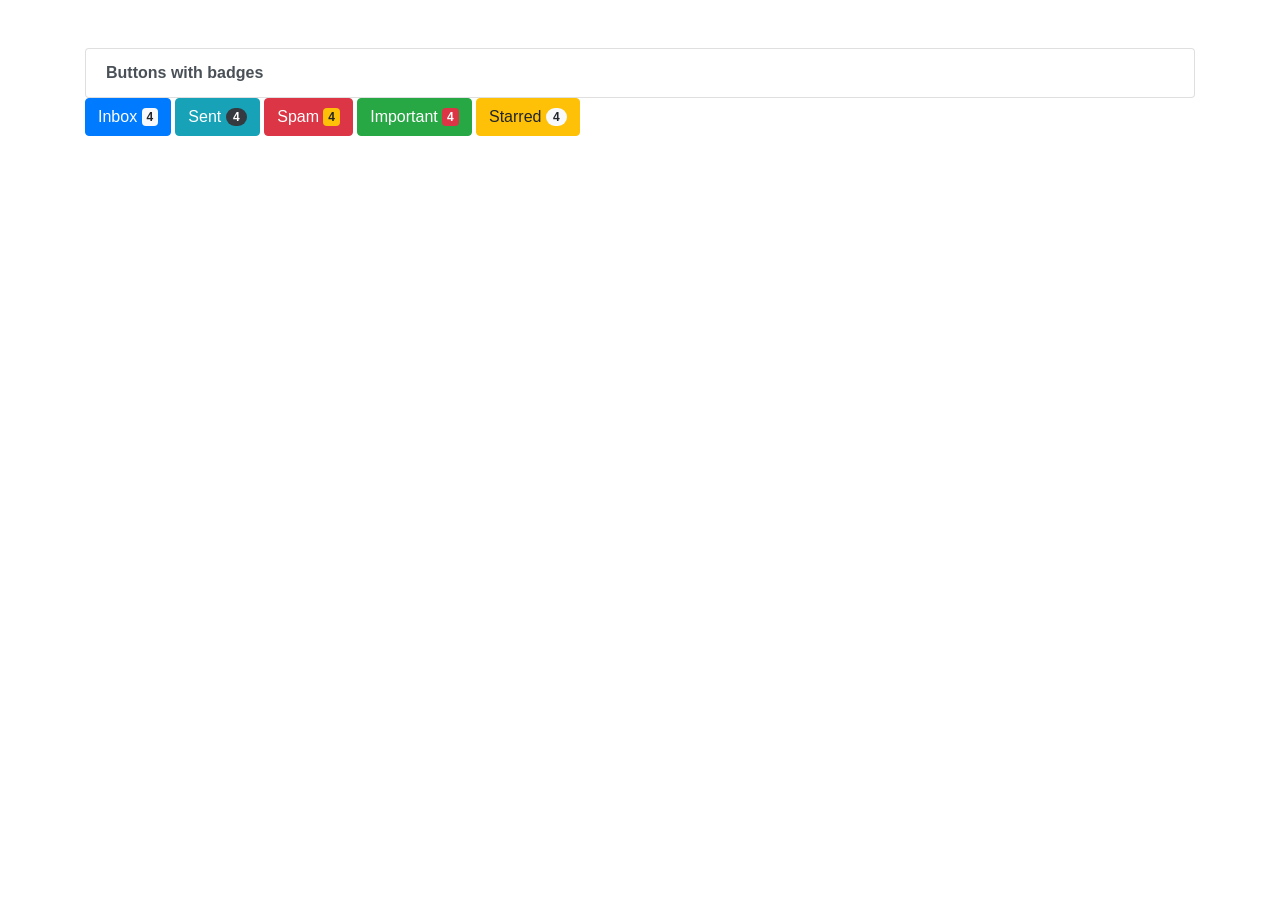
<file: index2.html>
<!DOCTYPE html>
<html lang="en">
<head>
    <meta charset="UTF-8">
    <meta name="viewport" content="width=device-width, initial-scale=1.0">
    <title>Document</title>
    <link rel="stylesheet" href="css/bootstrap.css">
</head>
<body>

<div class="container">
    <div class="row my-5">
        <div class="col-md-12">
            <ul class="list-group">
                <li class="list-group-item list-group-item-action font-weight-bold">Buttons with badges</li>
            </ul>
            <button type="button" class="btn btn-primary">
                Inbox <span class="badge badge-light">4</span>
            </button>
            <button type="button" class="btn btn-info">
                Sent <span class="badge badge-dark badge-pill">4</span>
            </button>
            <button type="button" class="btn btn-danger">
                Spam <span class="badge badge-warning">4</span>
            </button>
            <button type="button" class="btn btn-success">
                Important <span class="badge badge-danger">4</span>
            </button>
            <button type="button" class="btn btn-warning">
                Starred <span class="badge badge-light badge-pill">4</span>
            </button>
        </div>
    </div>
</div>

<script src="js/jQuery.min.js"></script>
<script src="js/src/popover.js"></script>
<script src="js/bootstrap.js"></script>
</body>
</html>
</file>
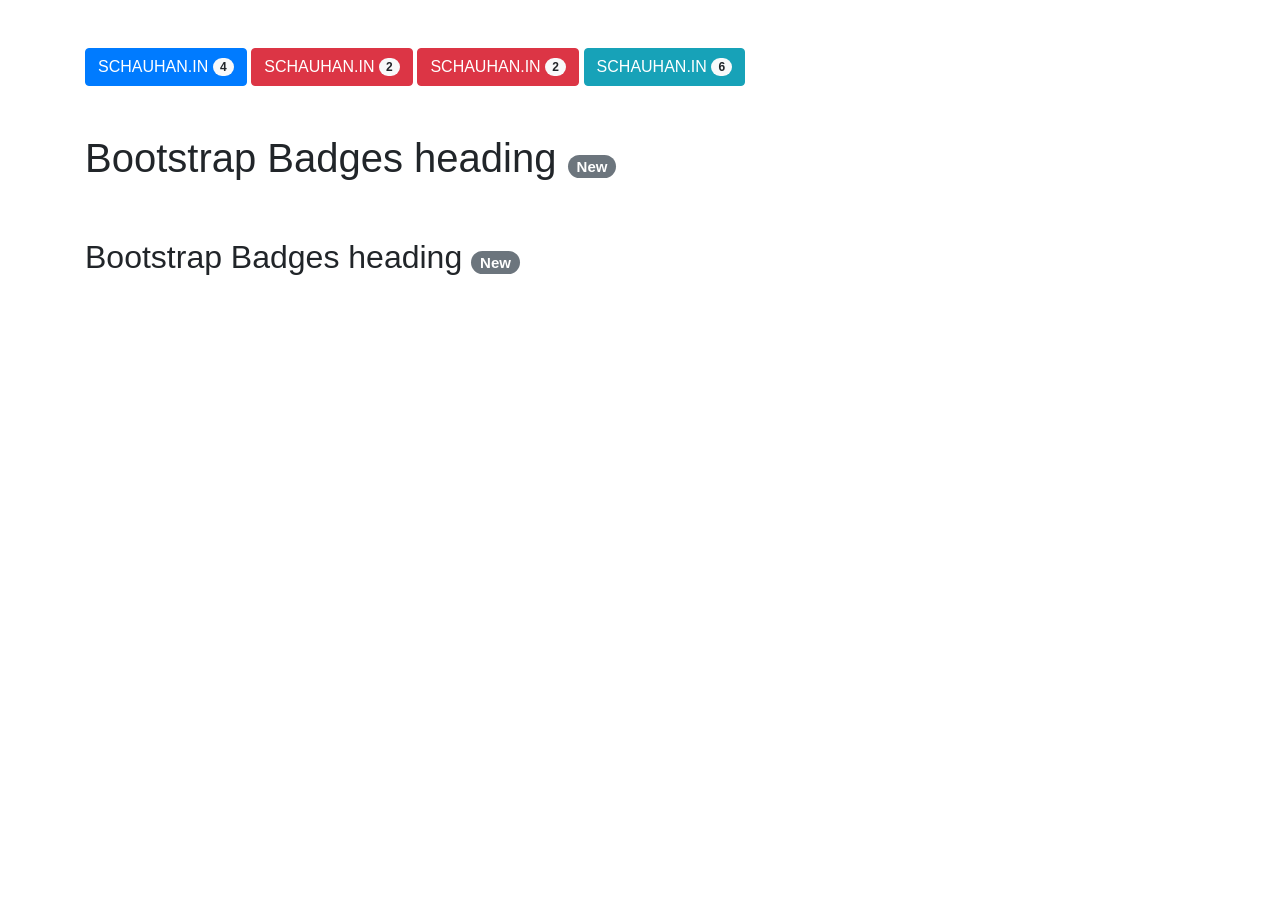
<file: index3.html>
<!DOCTYPE html>
<html lang="en">
<head>
    <meta charset="UTF-8">
    <meta name="viewport" content="width=device-width, initial-scale=1.0">
    <title>Document</title>
    <link rel="stylesheet" href="css/bootstrap.css">
    <link rel="stylesheet" href="css/main.css">
</head>
<body>
    
<div class="container">
    <div class="row my-5">
        <div class="col-md-12">
            <button type="button" class="btn btn-primary">
                SCHAUHAN.IN <span class="badge badge-light badge-pill">4</span>
            </button>
            <button type="button" class="btn btn-danger">
                SCHAUHAN.IN <span class="badge badge-light badge-pill">2</span>
            </button>
            <button type="button" class="btn btn-danger">
                SCHAUHAN.IN <span class="badge badge-light badge-pill">2</span>
            </button>
            <button type="button" class="btn btn-info">
                SCHAUHAN.IN <span class="badge badge-light badge-pill">6</span>
            </button>
        </div>
    </div>
    <div class="row my-5">
        <div class="col-md-12">
            <h1>
                Bootstrap Badges heading <span class="badge badge-secondary badge-pill a">New</span>
            </h1>
        </div>
    </div>
    <div class="row my-5">
        <div class="col-md-12">
            <h2>
                Bootstrap Badges heading <span class="badge badge-secondary badge-pill a">New</span>
            </h2>
        </div>
    </div>
</div>

<script src="js/jQuery.min.js"></script>
<script src="js/src/popover.js"></script>
<script src="js/bootstrap.js"></script>
</body>
</html>
</file>
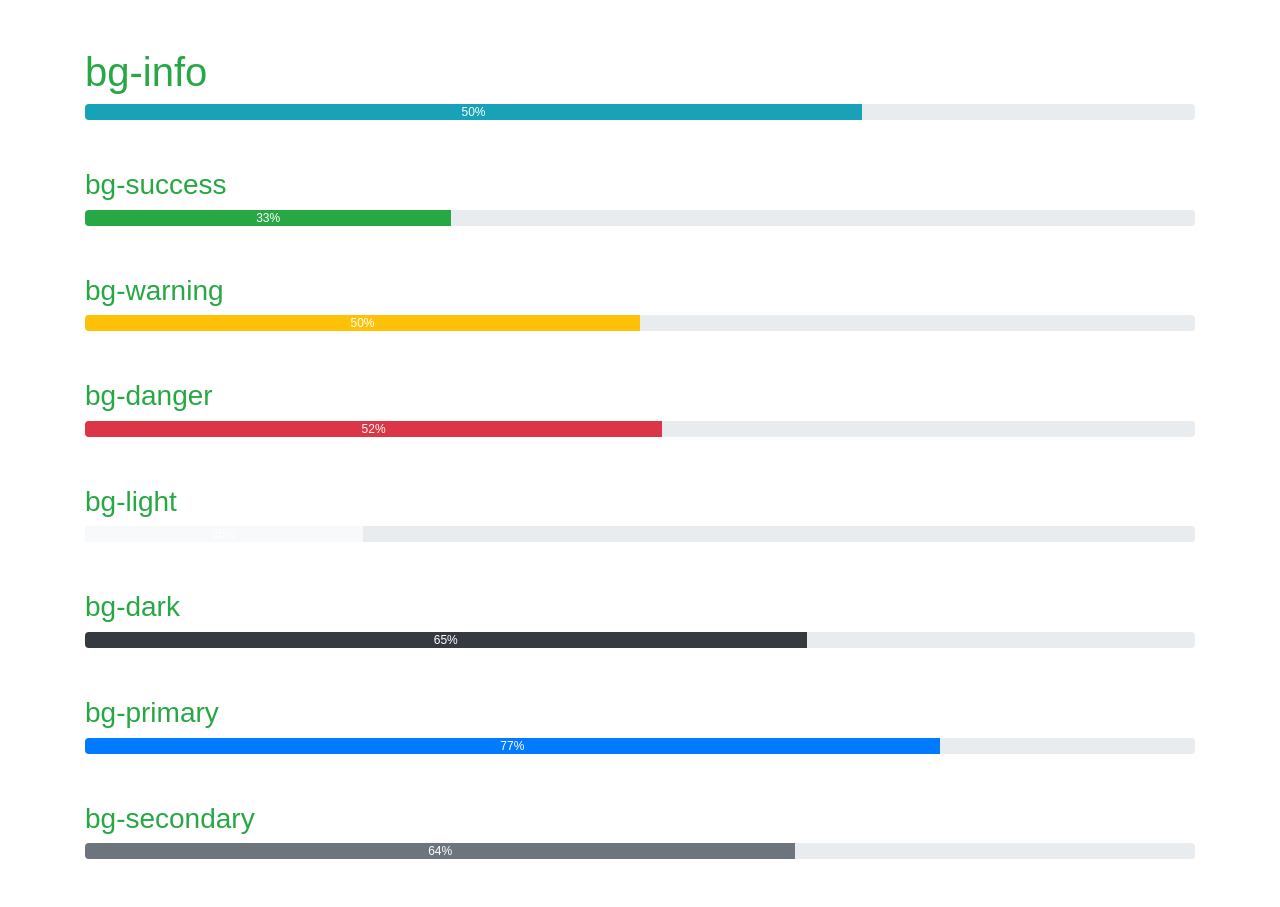
<file: index5.html>
<!DOCTYPE html>
<html lang="en">
<head>
    <meta charset="UTF-8">
    <meta name="viewport" content="width=device-width, initial-scale=1.0">
    <title>Document</title>
    <link rel="stylesheet" href="css/bootstrap.css">
    <link rel="stylesheet" href="css/main2.css">
</head>
<body>
    
<div class="container">
    <div class="row my-5">
        <div class="col-md-12">
            <h1 class="a">bg-info</h1>
            <div class="progress">
                <div class="progress-bar bg-info" style="width: 70%;">50%</div>
            </div>
        </div>
    </div>
    <div class="row my-5">
        <div class="col-md-12">
            <h3 class="a">bg-success</h3>
            <div class="progress">
                <div class="progress-bar bg-success" style="width: 33%;">33%</div>
            </div>
        </div>
    </div>
    <div class="row my-5">
        <div class="col-md-12">
            <h3 class="a">bg-warning</h3>
            <div class="progress">
                <div class="progress-bar bg-warning" style="width: 50%;">50%</div>
            </div>
        </div>
    </div>
    <div class="row my-5">
        <div class="col-md-12">
            <h3 class="a">bg-danger</h3>
            <div class="progress">
                <div class="progress-bar bg-danger" style="width: 52%;">52%</div>
            </div>
        </div>
    </div>
    <div class="row my-5">
        <div class="col-md-12">
            <h3 class="a">bg-light</h3>
            <div class="progress">
                <div class="progress-bar bg-light" style="width: 25%;">25%</div>
            </div>
        </div>
    </div>
    <div class="row my-5">
        <div class="col-md-12">
            <h3 class="a">bg-dark</h3>
            <div class="progress">
                <div class="progress-bar bg-dark" style="width: 65%;">65%</div>
            </div>
        </div>
    </div>
    <div class="row my-5">
        <div class="col-md-12">
            <h3 class="a">bg-primary</h3>
            <div class="progress">
                <div class="progress-bar bg-primary" style="width: 77%;">77%</div>
            </div>
        </div>
    </div>
    <div class="row my-5">
        <div class="col-md-12">
            <h3 class="a">bg-secondary</h3>
            <div class="progress">
                <div class="progress-bar bg-secondary" style="width: 64%;">64%</div>
            </div>
        </div>
    </div>
</div>

<script src="js/jQuery.min.js"></script>
<script src="js/src/popover.js"></script>
<script src="js/bootstrap.js"></script>
</body>
</html>
</file>
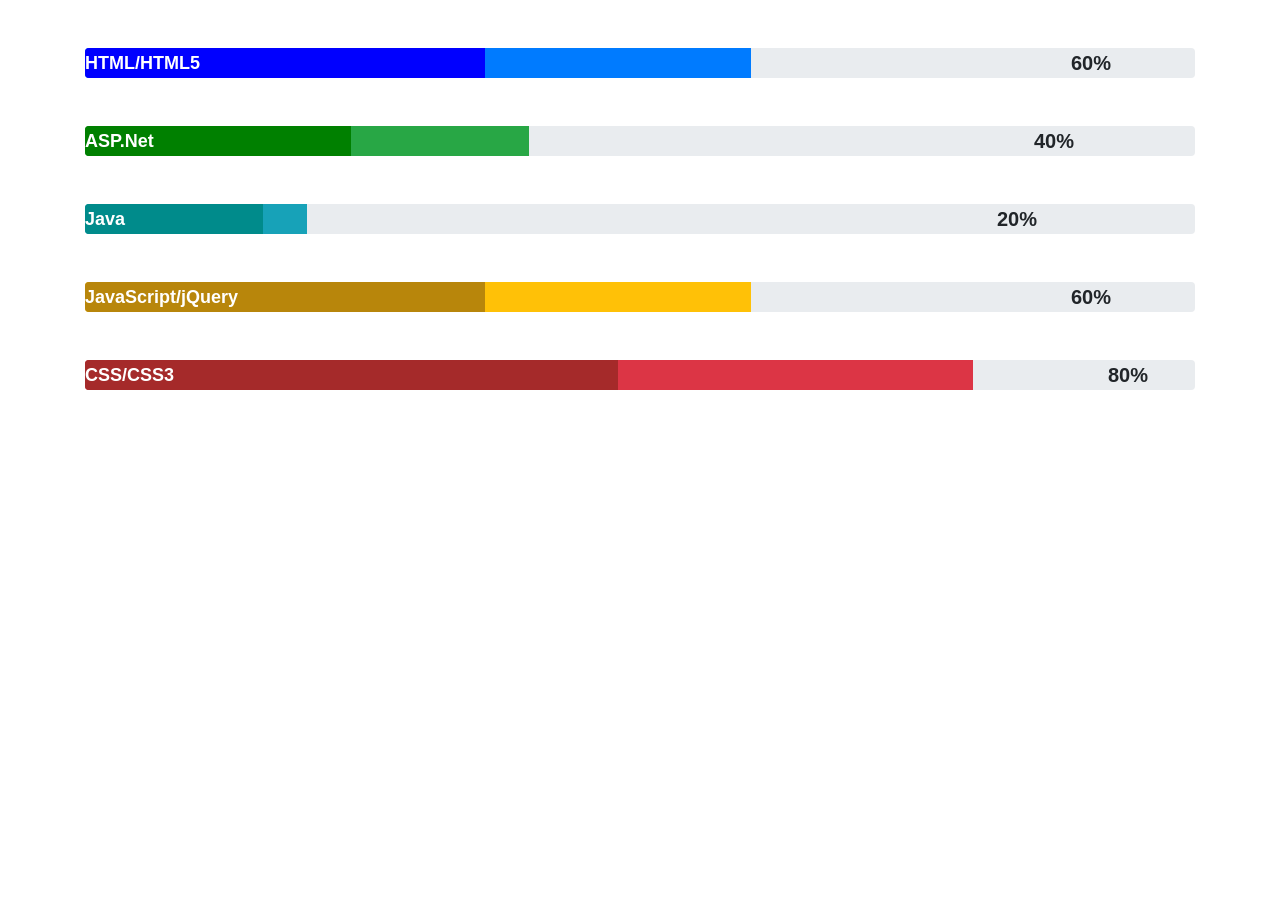
<file: index6.html>
<!DOCTYPE html>
<html lang="en">
<head>
    <meta charset="UTF-8">
    <meta name="viewport" content="width=device-width, initial-scale=1.0">
    <title>Document</title>
    <link rel="stylesheet" href="css/bootstrap.css">
    <link rel="stylesheet" href="css/main3.css">
</head>
<body>
    
<div class="container">
    <div class="row my-5">
        <div class="col-md-12">
            <div class="progress" style="height: 30px;">
                <div class="progress-bar bg-primary font-weight-bold a" style="width: 60%;"><div style="width: 60%;" class="q pt-5 pb-5">HTML/HTML5</div></div>
                <div class="w font-weight-bold">60%</div>
            </div>
        </div>
    </div>
    <div class="row my-5">
        <div class="col-md-12">
            <div class="progress" style="height: 30px;">
                <div class="progress-bar bg-success font-weight-bold a" style="width: 40%;"><div style="width: 60%;" class="q2 pt-5 pb-5">ASP.Net</div></div>
                <div class="w2 font-weight-bold">40%</div>
            </div>
        </div>
    </div>
    <div class="row my-5">
        <div class="col-md-12">
            <div class="progress" style="height: 30px;">
                <div class="progress-bar bg-info font-weight-bold a" style="width: 20%;"><div style="width: 80%;" class="q3 pt-5 pb-5">Java</div></div>
                <div class="w3 font-weight-bold">20%</div>
            </div>
        </div>
    </div>
    <div class="row my-5">
        <div class="col-md-12">
            <div class="progress" style="height: 30px;">
                <div class="progress-bar bg-warning font-weight-bold a" style="width: 60%;"><div style="width: 60%;" class="q4 pt-5 pb-5">JavaScript/jQuery</div></div>
                <div class="w4 font-weight-bold">60%</div>
            </div>
        </div>
    </div>
    <div class="row my-5">
        <div class="col-md-12">
            <div class="progress" style="height: 30px;">
                <div class="progress-bar bg-danger font-weight-bold a" style="width: 80%;"><div style="width: 60%;" class="q5 pt-5 pb-5">CSS/CSS3</div></div>
                <div class="w5 font-weight-bold">80%</div>
            </div>
        </div>
    </div>
</div>

<script src="js/jQuery.min.js"></script>
<script src="js/src/popover.js"></script>
<script src="js/bootstrap.js"></script>
</body>
</html>
</file>
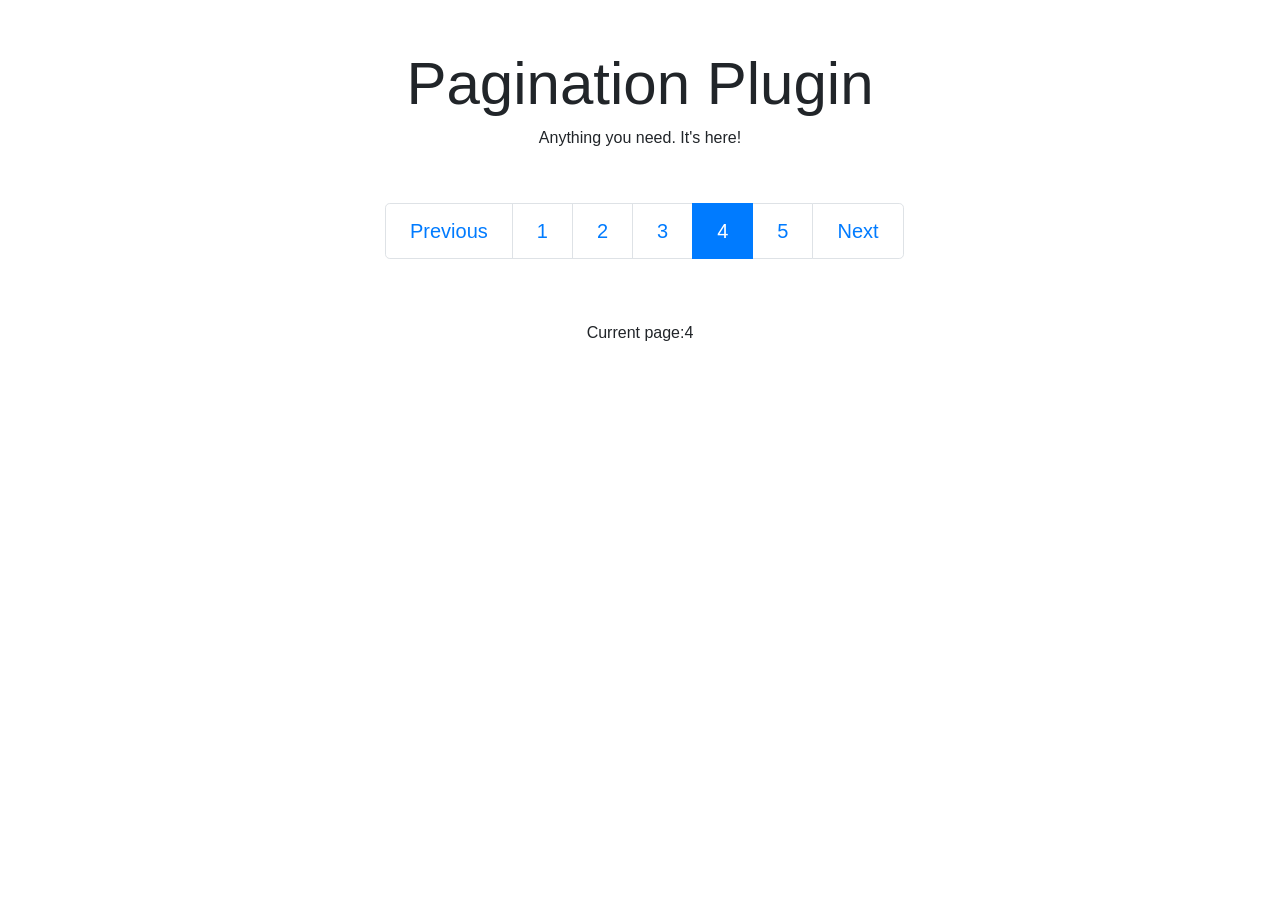
<file: index7.html>
<!DOCTYPE html>
<html lang="en">
<head>
    <meta charset="UTF-8">
    <meta name="viewport" content="width=device-width, initial-scale=1.0">
    <title>Document</title>
    <link rel="stylesheet" href="css/bootstrap.css">
    <link rel="stylesheet" href="css/main4.css">
</head>
<body>
    
<div class="container">
    <div class="row my-5">
        <div class="col-md-12">
            <h1 class="a">Pagination Plugin</h1>
            <h6 class="a">Anything you need. It's here!</h6>
        </div>
    </div>
    <div class="row my-5">
        <div class="col-md-12">
            <ul class="pagination pagination-lg a2">
                <li class="page-item"><a href="#" class="page-link">Previous</a></li>
                <li class="page-item"><a href="#" class="page-link">1</a></li>
                <li class="page-item"><a href="#" class="page-link">2</a></li>
                <li class="page-item"><a href="#" class="page-link">3</a></li>
                <li class="page-item active"><a href="#" class="page-link">4</a></li>
                <li class="page-item"><a href="#" class="page-link">5</a></li>
                <li class="page-item"><a href="#" class="page-link">Next</a></li>
            </ul>
        </div>
    </div>
    <div class="row my-5">
        <div class="col-md-12">
            <h6 class="a">Current page:4</h6>
        </div>
    </div>
</div>

<script src="js/jQuery.min.js"></script>
<script src="js/src/popover.js"></script>
<script src="js/bootstrap.js"></script>
</body>
</html>
</file>
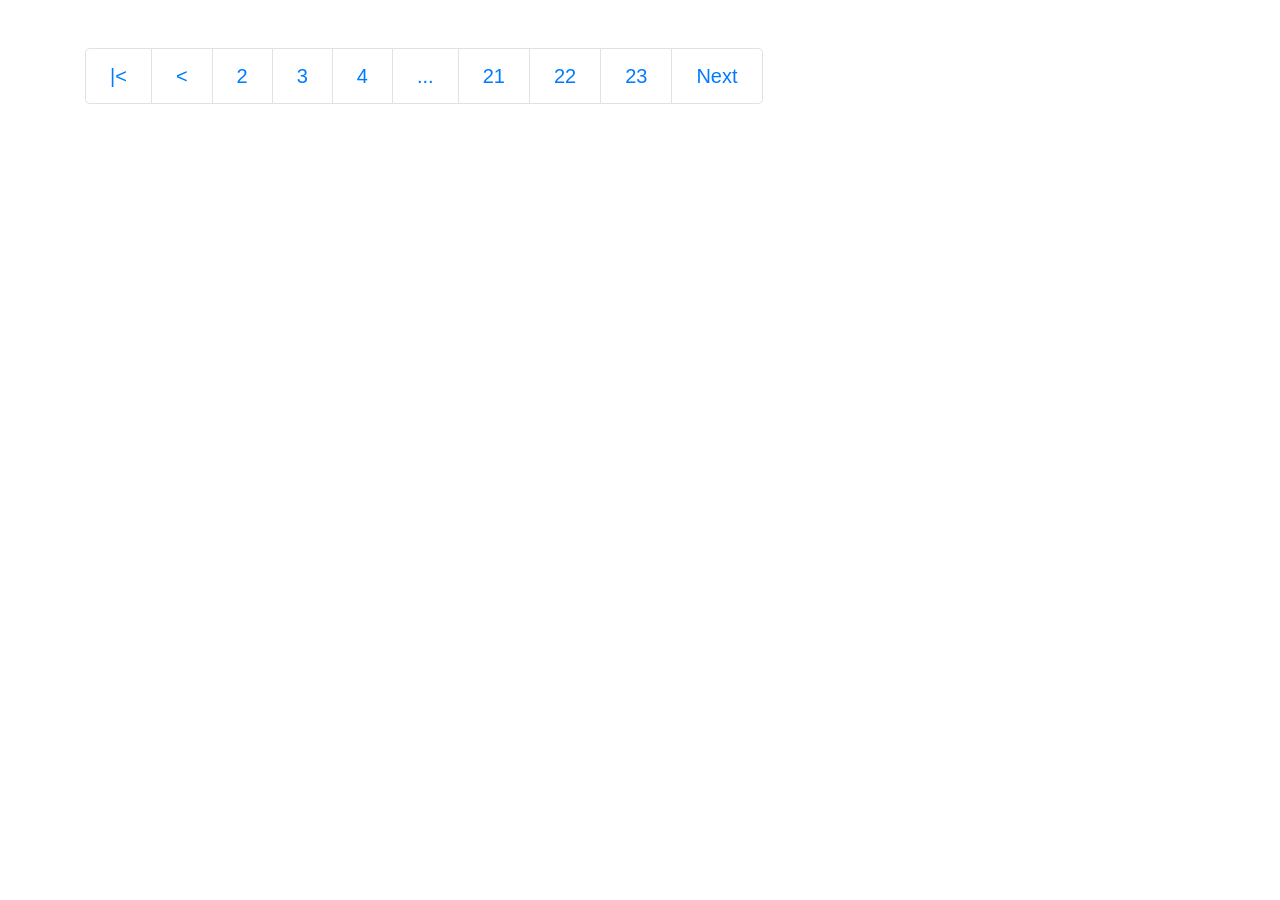
<file: index8.html>
<!DOCTYPE html>
<html lang="en">
<head>
    <meta charset="UTF-8">
    <meta name="viewport" content="width=device-width, initial-scale=1.0">
    <title>Document</title>
    <link rel="stylesheet" href="css/bootstrap.css">
</head>
<body>
    
<div class="container">
    <div class="row my-5">
        <div class="col-md-12">
            <ul class="pagination pagination-lg">
                <li class="page-item"><a href="#" class="page-link">|<span>&#60;</span></a></li>
                <li class="page-item"><a href="#" class="page-link"><span>&#60;</span></a></li>
                <li class="page-item"><a href="#" class="page-link">2</a></li>
                <li class="page-item"><a href="#" class="page-link">3</a></li>
                <li class="page-item"><a href="#" class="page-link">4</a></li>
                <li class="page-item"><a href="#" class="page-link">...</a></li>
                <li class="page-item"><a href="#" class="page-link">21</a></li>
                <li class="page-item"><a href="#" class="page-link">22</a></li>
                <li class="page-item"><a href="#" class="page-link">23</a></li>
                <li class="page-item"><a href="#" class="page-link">Next</a></li>
            </ul>
        </div>
    </div>
</div>

<script src="js/jQuery.min.js"></script>
<script src="js/src/popover.js"></script>
<script src="js/bootstrap.js"></script>
</body>
</html>
</file>
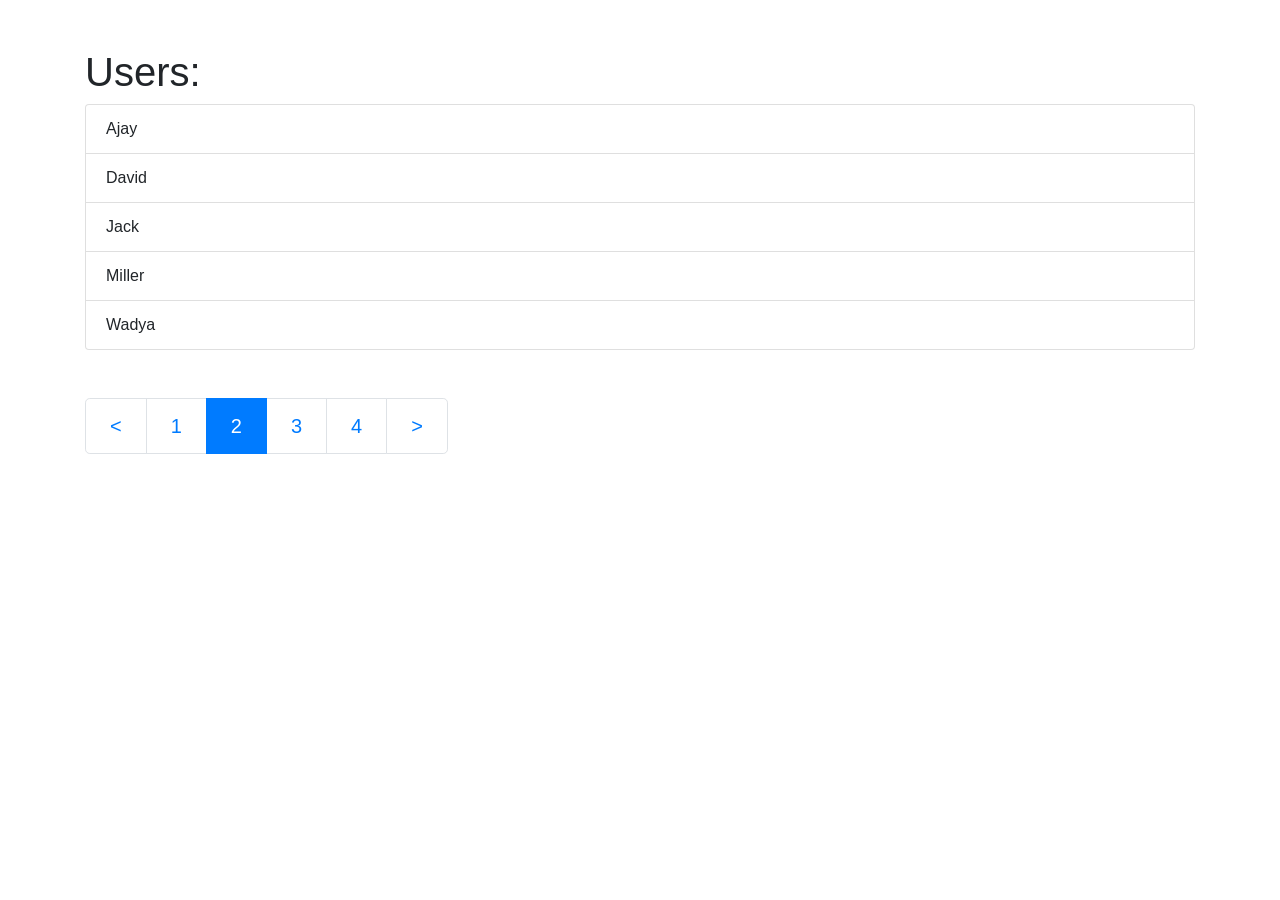
<file: index9.html>
<!DOCTYPE html>
<html lang="en">
<head>
    <meta charset="UTF-8">
    <meta name="viewport" content="width=device-width, initial-scale=1.0">
    <title>Document</title>
    <link rel="stylesheet" href="css/bootstrap.css">
</head>
<body>
    
<div class="container">
    <div class="row my-5">
        <div class="col-md-12">
            <h1>Users:</h1>
            <ul class="list-group">
                <li class="list-group-item">Ajay</li>
                <li class="list-group-item">David</li>
                <li class="list-group-item">Jack</li>
                <li class="list-group-item">Miller</li>
                <li class="list-group-item">Wadya</li>
            </ul>
        </div>
    </div>
    <div class="row my-5">
        <div class="col-md-12">
            <ul class="pagination pagination-lg">
                <li class="page-item"><a href="#" class="page-link"><span>&#60;</span></a></li>
                <li class="page-item"><a href="#" class="page-link">1</a></li>
                <li class="page-item active"><a href="#" class="page-link">2</a></li>
                <li class="page-item"><a href="#" class="page-link">3</a></li>
                <li class="page-item"><a href="#" class="page-link">4</a></li>
                <li class="page-item"><a href="#" class="page-link"><span>&#62;</span></a></li>
            </ul>
        </div>
    </div>
</div>

<script src="js/jQuery.min.js"></script>
<script src="js/src/popover.js"></script>
<script src="js/bootstrap.js"></script>
</body>
</html>
</file>
<file: css/main.css>
.a{
    font-size: 15px;
}
</file>
<file: css/main2.css>
.a{
    color: #28a745;
}
</file>
<file: css/main3.css>
.a{
    text-align: left;
    font-size: large;
}
.q{
    background-color: blue;
}
.q2{
    background-color: green;
}
.q3{
    background-color: darkcyan;
}
.q4{
    background-color: darkgoldenrod;
}
.q5{
    background-color: brown;
}
.w{
    font-size: 20px;
    margin-left: 320px;
}
.w2{
    font-size: 20px;
    margin-left: 505px;
}
.w3{
    font-size: 20px;
    margin-left: 690px;
}
.w4{
    font-size: 20px;
    margin-left: 320px;
}
.w5{
    font-size: 20px;
    margin-left: 135px;
}
</file>
<file: css/main4.css>
.a{
    text-align: center;
}
.a2{
    margin-left: 300px;
}
h1{
    font-size: 60px;
}
</file>
